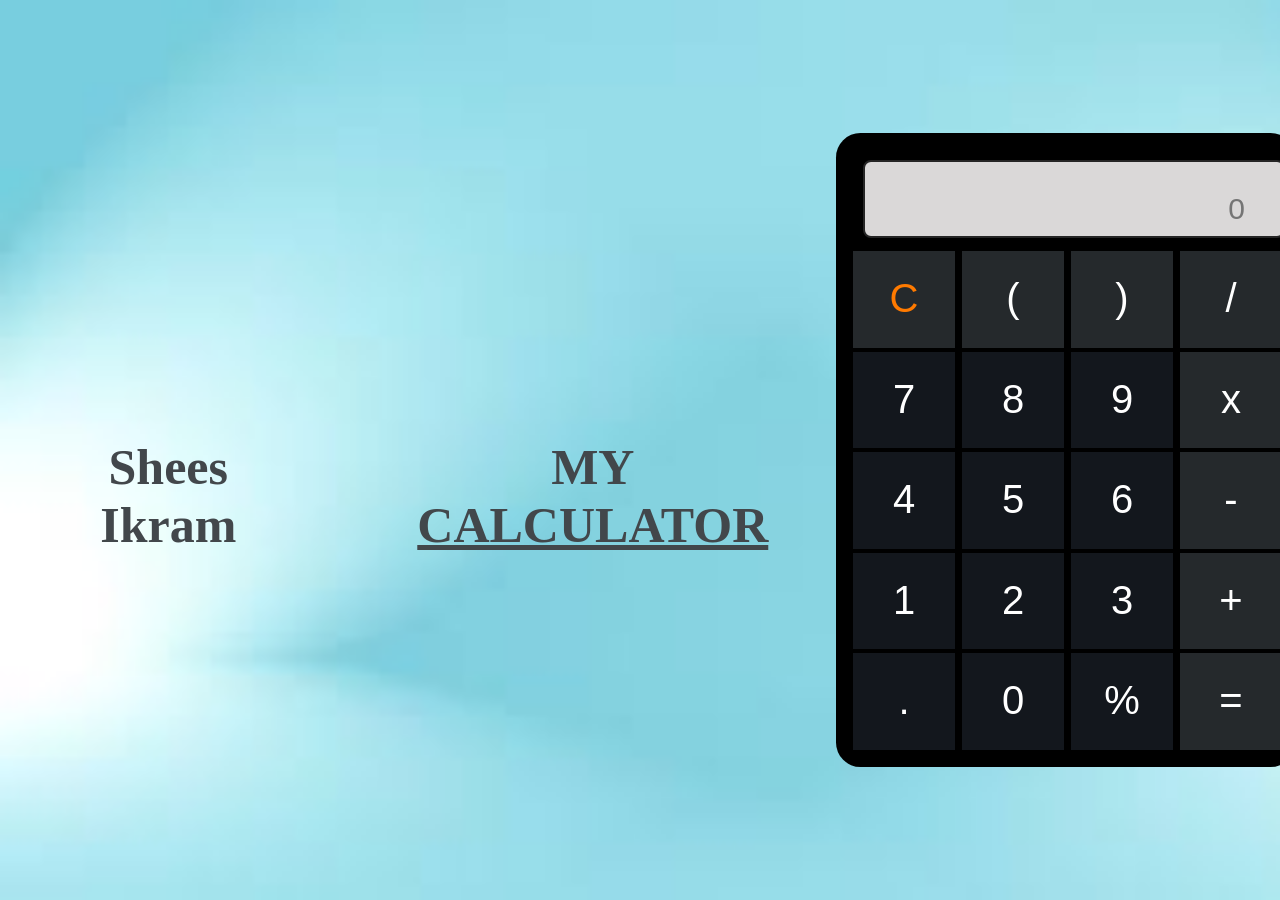
<file: Level 1 Task 3 (Codsoft)/indx.html>
<!DOCTYPE html>
<html lang="en">
    
<head>
    <meta charset="UTF-8">
    <meta http-equiv="X-UA-Compatible" content="IE=edge">
    <meta name="viewport" content="width=device-width, initial-scale=1.0">
    <title>Calculator</title>
    <link rel="stylesheet" type="text/css" href="style.css">
</head>
<body>
    <h1>Shees Ikram</h1>
    <h1>MY <u>CALCULATOR</u></h1>
    <br/> <br/><hr /> <br /> <br/> 

    <div id="container" class="container">
        <form name="calculator">
            <div class="wrapper">
                    <!-- Input Section -->
                <div class="InputArea">
                    <input id="inputBox" type="text" name="userInput" placeholder="0" disabled/>
                </div>
                <!-- Button Section -->
                <div class="buttons">

                    <div class="btnC btnr1">
                        <input id="ButtonC" type="button" value="C" />
                    </div>
                    <div class="btnMod btnr1">
                        <input id="Button(" type="button" value="(" />
                    </div>
                    <div class="btnSign btnr1">
                        <input id="Button)" type="button" value=")" />
                    </div>
                    <div class="btnD btnr1">
                        <input id="Button/" type="button" value="/" />
                    </div>
                    <div class="btn7 btnr2">
                        <input id="Button7" type="button" value="7" />
                    </div>
                    <div class="btn8 btnr2">
                        <input id="Button8" type="button" value="8" />
                    </div>
                    <div class="btn9 btnr2">
                        <input id="Button9" type="button" value="9" />
                    </div>
                    <div class="btnX btnr1">
                        <input id="Button*" type="button" value="x" />
                    </div>
                    <div class="btn4 btnr2">
                        <input id="Button4" type="button" value="4" />
                    </div>
                    <div class="btn5 btnr2">
                        <input id="Button5" type="button" value="5" />
                    </div>
                    <div class="btn6 btnr2">
                        <input id="Button6" type="button" value="6" />
                    </div>
                    <div class="btnM btnr1">
                        <input id="Button-" type="button" value="-" />
                    </div>
                    <div class="btn1 btnr2">
                        <input id="Button1" type="button" value="1" />
                    </div>
                    <div class="btn2 btnr2">
                        <input id="Button2" type="button" value="2" />
                    </div>
                    <div class="btn3 btnr2">
                        <input id="Button3" type="button" value="3" />
                    </div>
                    <div class="btnAdd btnr1">
                        <input id="Button+" type="button" value="+" />
                    </div>
                    <div class="btnDecimal btnr2">
                        <input id="Button." type="button" value="." />
                    </div>
                    <div class="btn0 btnr2">
                        <input id="Button0" type="button" value="0" />
                    </div>
                    <div class="btnBack btnr2">
                        <input id="Button%" type="button" value="%" />
                    </div>
                    <div class="btnEq btnr1">
                        <input id="Button=" type="button" value="=" />
                    </div>
                </div>
            </div>
        </form>
        <br/>
        <br/>
        <br/>
    </div>
    <script type="text/javascript" src="script.js"></script>
    
    
</body>

</html>
</file>
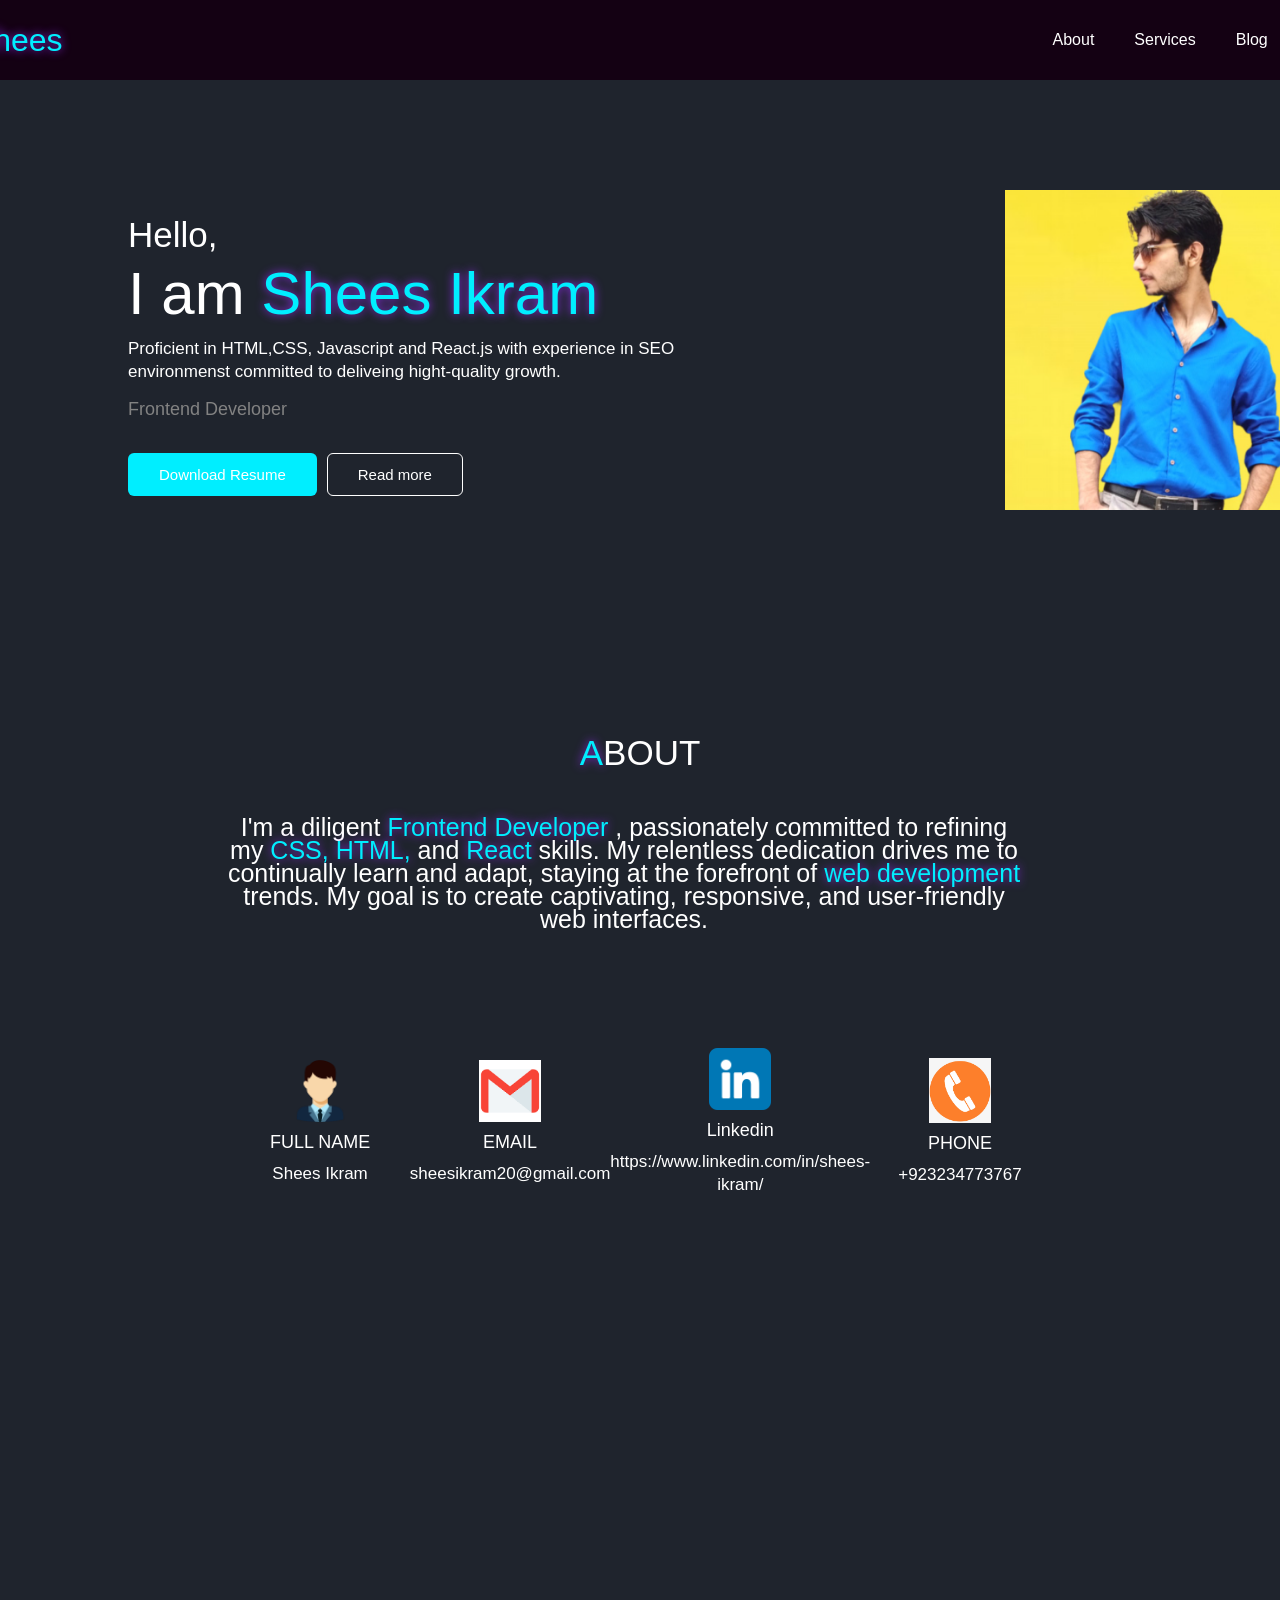
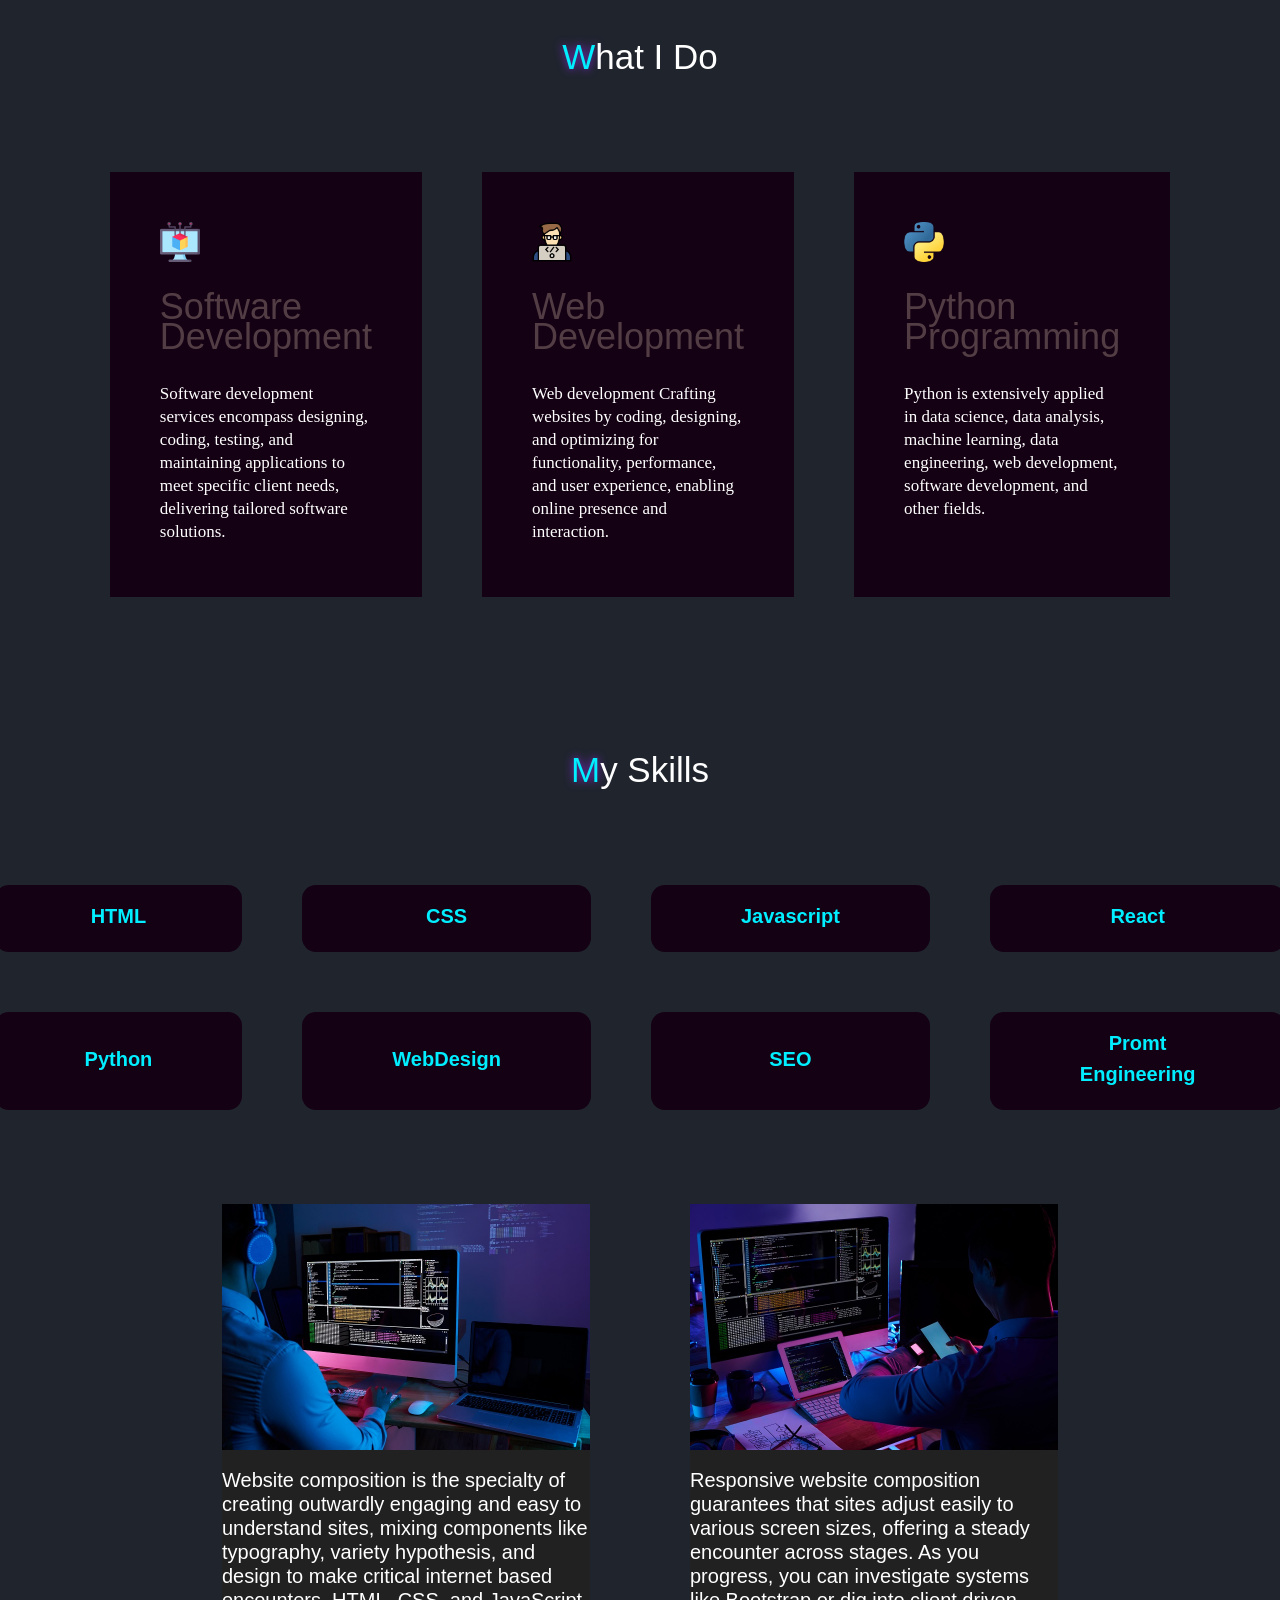
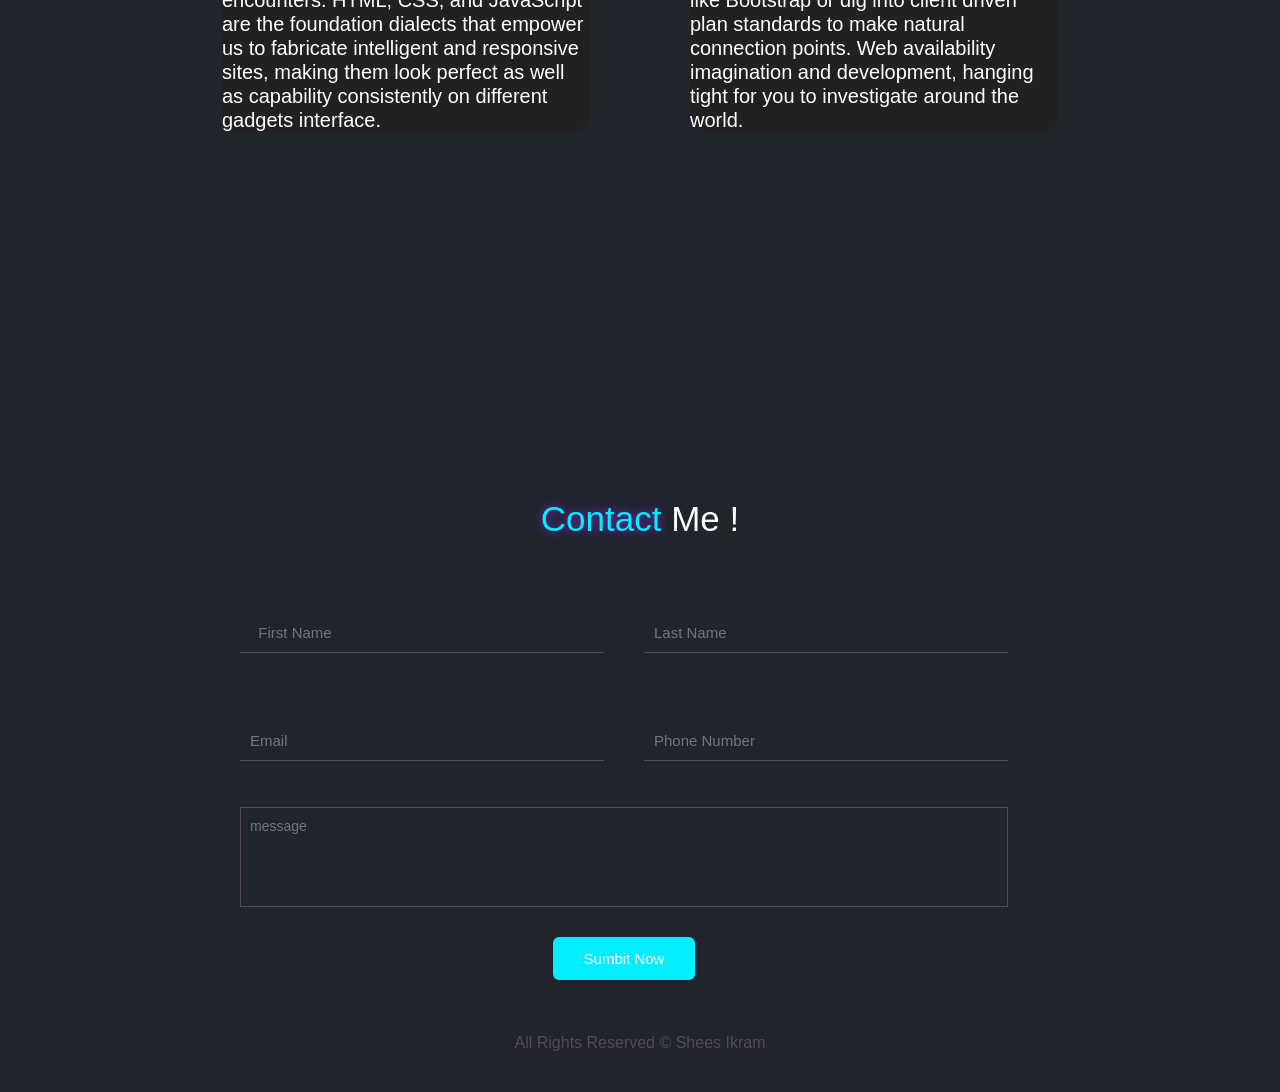
<file: Level 1 Task 2(Codsoft)/Portfolio CodSoft/protofolio.html>
<!DOCTYPE html>
<html lang="en">

<head>
    <meta charset="UTF-8">
    <meta name="viewport" content="width=device-width, initial-scale=1.0">
    <link rel="stylesheet" href="app.css">
    <link rel="stylesheet" href="https://cdnjs.cloudflare.com/ajax/libs/font-awesome/6.4.2/css/all.min.css"/>
    <title>Portfolio</title>
    
    
</head>

<body>
    <nav>
        <div class="container nav-container">
            <a href="" class="logo">
                <h2>ssssssssss<span>shees </span></h2>
            </a>
            <ul>
                <li><a href="#About">About </a></li>
                <li><a href="#Services">Services</a></li>
                <li><a href="#Blog">Blog</a></li>
                <li><a href="#Contact">Contact </a></li>

            </ul>
        </div>
    </nav>
    <header>
        <div class="header-container container">
            <div class="header-left">
                <h1>
                    Hello,

                    <p class="name"> I am <span>Shees Ikram</span></p>
                </h1>
                <p>Proficient in HTML,CSS, Javascript and React.js with
                    experience in SEO<br> environmenst
                    committed to deliveing hight-quality  growth.
                </p>

                <h5>Frontend Developer</h5>
                <br>
                <div class="header-action-aria">
                    <a href="cv.pdf" download class="btn btn-primary">Download Resume</a>
                    <a href="" class="btn">Read more</a>
                </div>
            </div>
            <div class="header-right">
                <img src="sheesik.png" alt="loading">
            </div>
    </header>

    <section id="About">
        <h1><span>A</span>BOUT</h1>
        <div class="container about-container">
            <p>I'm a diligent <span>Frontend Developer </span>, passionately committed to refining my <span> CSS, HTML,
                </span> and <span> React </span> skills. My
                relentless dedication drives me to continually learn and adapt, staying at the forefront of <span>web
                    development</span> trends. My goal is to create captivating, responsive, and user-friendly web
                interfaces.</p>
        </div>
        <div class="about-content">
            <article class="about-article">
                <img src="man.png" alt="">
                <h5>FULL NAME</h5>
                <p>Shees Ikram</p>

            </article>
            <article class="about-article">
                <img src="images (3).png" alt="">
                <h5>EMAIL</h5>
                <p>sheesikram20@gmail.com </p>

            </article>
            <article class="about-article">
                <img src="linkedin.png" alt="">
                <h5>Linkedin</h5>
                <p>https://www.linkedin.com/in/shees-ikram/</p>

            </article>
            <article class="about-article">
                <img src="images.png" alt="">
                <h5>PHONE </h5>
                <p>+923234773767</p>

            </article>
        </div>
    </section>


    <section id="Services">
        <h1><span>W</span>hat I Do</h1>

        <div class="container services-container">
            <article class="services-article">
                <img src="software.png" alt="">
                <h2>Software Development</h2>
                <p>Software development services encompass designing, coding, testing, and maintaining applications to
                    meet specific client needs, delivering tailored software solutions.</p>
            </article>
            <article class="services-article">
                <img src="coding.png" alt="">
                <h2>Web
                    Development</h2>
                <p>Web development

                    Crafting websites by coding, designing, and optimizing for functionality, performance, and user
                    experience, enabling online presence and interaction.</p>
            </article>
            <article class="services-article">
                <img src="python.png" alt="">
                <h2>Python Programming</h2>
                <p>

                 Python is extensively applied in data science, data analysis, machine learning, data engineering, web development, software development, and other fields.</p>
            </article>
        </div>
    </section>

    <section id="skills">
        <h1> <span>M</span>y Skills</h1>
        <div class="container skills-container">
            <article class="skill-article">

                <h4>HTML </h4>
            </article>
            <article class="skill-article">

                <h4>CSS</h4>
            </article>
            <article class="skill-article">

                <h4>Javascript</h4>
            </article>
            <article class="skill-article">

                <h4>React</h4>
            </article>
            <article class="skill-article">

                <h4>Python</h4>
            </article>
            <article class="skill-article">

                <h4>WebDesign</h4>
            </article>
            <article class="skill-article">

                <h4>SEO</h4>
            </article>
            <article class="skill-article">

                <h4>Promt Engineering</h4>
            </article>

        </div>
    </section>


    <section id="Blog">
        <div class="row">
            <div class="header">
               
            </div>
            <div class="content">
                <div class="card">

                    <img src="1.jpg" alt="">
                    <br>
                    <p>
                        Website composition is the specialty of creating outwardly engaging and easy to understand sites, mixing
                        components like typography, variety hypothesis, and design to make critical internet based encounters. HTML,
                        CSS, and JavaScript are the foundation dialects that empower us to fabricate intelligent and
                        responsive sites, making them look perfect as well as capability consistently on different
                        gadgets interface.

                    </p>
                </div>
                <div class="card">

                    <img src="2.jpg" alt="">
                    <br>
                    <p>
                        Responsive website composition guarantees that sites adjust easily to various screen sizes,
                        offering a steady encounter across stages. As you progress, you can investigate systems
                        like Bootstrap or dig into client driven plan standards to make natural connection points. Web
                        availability imagination and development, hanging tight for you to investigate around the world.

                    </p>
                </div>
            </div>
        </div>
    </section>
    <section id="Contact">
        <h1> <span>Contact</span> Me !</h1>
        <div class="contatact-container container">
            <form>
                <div class="form-top">
                    <input type="text" placeholder="  First Name" required>
                    <input type="text" placeholder="Last Name" required>
                    <input type="email" placeholder="Email" required>
                    <input type="number" placeholder="Phone Number" required>

                </div>
                <div class="form-bottom">
                    <textarea name="message" placeholder="message"></textarea>
                    <button type="submit" class="btn btn-primary">Sumbit Now</button>
                </div>
            </form>
        </div>
    </section>
    <footer>
       All Rights Reserved &copy; Shees Ikram

    </footer>
    <script src="script.js"></script>

</body>
</html>
</file>
<file: Level 1 Task 3 (Codsoft)/style.css>
* {
    padding: 0;
    margin: 0;
  }
  
  html{
      background-color: #30b9ef;
  }
  
  hr {
      height: 2px;
      background-color: aqua;
  }
  
  h1{
      text-align: center;
      color: #42474b;
      height: 25px;
      font-size: 50px;
      padding: 35px;
  }
  
  .wrapper {
    display: grid;
    height: 600px;
    grid-template-rows: 100px 1fr;
    grid-template-columns: 1fr;
    grid-gap: 1px;
    
  }
  
  .buttons {
    display: grid;
    grid-template-rows: repeat(5, 1fr);
    grid-template-columns: repeat(4, 1fr);
    grid-gap: 4px;

  }
  
  .container {
    width: 425px;
    height: 600px;
    border: 2px solid black;
    border-radius: 10px;
    background-color: #000000;
    margin: 0 auto;
    padding: auto;
    box-shadow: 0px 0px 0px 15px rgba(0, 0, 0, 2);
  }
  
  .inputArea {
    background-color: #5b6d7c;
    grid-column: 1/2;
    display: block;
  }
  
  input[type="text"] {
    box-sizing: border-box;
    margin-top: 10px;
    margin-left: 10px;
    padding-top: 30px;
    padding-right: 38px;
    padding-bottom: 10px;
    font-size: 30px;
    background-color: rgb(218, 216, 216);
    text-align: right;
    border: 2px solid rgb(37, 37, 37);
    border-radius: 8px;
  }
/*   
  input[type=button]:hover {
    background-color: #8c8c8c;
  } */

  input[type="text"]:disabled {
    color:#000000;
  }
  
  .btnr1 {
    background: #25292c;
    text-align: center;
    width: 102px;
  }
  
  .btnr2 {
    background: #13171d;
    text-align: center;
    width: 102px;
  }
  
  .btnr1 > input {
    background: transparent;
    border: none;
    justify-content: center;
    align-self: end;
    color: white;
    font-size: 2.5em;
    margin-top: 25px;
  }
  
  .btnr2 > input {
    background: transparent;
    border: none;
    justify-content: center;
    align-self: end;
    color: white;
    font-size: 2.5em;
    margin-top: 25px;
  }
  
  .btnC > input {
    color: #ff7a00 !important;
  }

  body{
    width: 100%;
    height: 100vh;
    background: url('images.jpg')no-repeat;
    background-size: cover;
    display: flex;
    justify-content: center;
    align-items: center;
    font-size: 1rem;
  }
</file>
<file: Level 1 Task 2(Codsoft)/Portfolio CodSoft/app.css>
* {
    margin: 0;
    padding: 0;
    box-sizing: border-box;
    text-decoration: none;
    list-style: none;
    font-family: 'Trebuchet MS', 'Lucida Sans Unicode', 'Lucida Grande', 'Lucida Sans', Arial, sans-serif;
    outline: none;
}
:root{
    --color-white:#ffffff;
    --color-light:#828282;
    --color-primary: #0ef;
    --color-dark:#140113;
    --color-border:#7e686895;
    --color-bg:#1f242d;

}
body{
    background: var(--color-bg);
    color: var(--color-white);
}
  h1{
    font-size: 35px;
    font-weight: 400;
    color: white;
    line-height: 30px;
    margin: 1rem 0;
    
    
 }
h2{
    font-size: 36px;
    font-weight: 500;
    line-height: 30px;
    color:var(--color-border);

}
h4{
    font-size: 20px;
    font-weight: 600;
    line-height: 31px;
    color:var(--color-primary);

}
h5{
    font-size: 18px;
    font-weight: 500;
    line-height: 20px;
    color:white;

}
p{
    color:var(--color-white);
    font-size: 17px;
    line-height: 23px;
}
.btn{
    
    display: inline-block;
    width: fit-content;
    border: 1px solid white;
    padding: 12px 30px;
    font-size: 15px;
    font-weight: 500;
    transition: .4s ease;
    color:#ffff;
    border-radius: 6px;
}
.btn:hover{
    background: white;
    color: var(--color-bg);
    border-color:transparent ;
}
.btn-primary{
    background: var(--color-primary);
    border-color: transparent;
    
}
.container{
    max-width: 160px;
    width: 90%;
    margin: 0 auto;
    
}
nav{
    height: 5rem;
    width: 100%;
    position:fixed ;
    top:0;
    right: 0;
    
}
.nav-container  {
  
  height: 100%;
  justify-content: center;
  align-items: center;
  display: flex;

}

ul {
    display: block;
    list-style-type: disc;
    margin-block-start: 1em;
    margin-block-end: 1em;
    margin-inline-start: 950px;
    margin-inline-end:100px;
    padding-inline-start: 40px;
    
}
.logo h2{
    color: white;
    font-size: 32px;
}
.nav-container ul{
    display: flex;
    align-items: center;
    gap:40px;
}
.nav-container ul li a{
    color: #ffffff;
    font-size: 16px;
    font-weight: 400;
    transition: .4s ease;
    
}
.nav-container ul li a:hover{
    color:var(--color-primary);
}
span{
     
    color: var(--color-primary);
    text-shadow:0 0 10px blueviolet;
    
}
header{
    margin-top: 190px;
    

    
}


.header-container{
    display: grid;
    grid-template-columns: 548% 120%;
    align-items: center;
    margin-left: 10%;
}
img{
    width: 170%;
    display: block;
    
    
}
.header-container p{
    width: 90%;
    margin: 2rem 0 1rem;
    font-style:normal;
}
.name{
    width: 50px;
    font-size: 60px;
    font-weight: 500;
}
.header-container h5{
    margin: 1rem 0;
    color: var(--color-light);
}
.header-action-aria{
    display: flex;
    gap: 10px;
    align-items: center;
}
#About{
    padding-top:70px;
}
section>h1{
    text-align: center;
    margin-bottom: 44px;
    margin-top: 158px;
}
.about-container p{
    
    margin: 4px auto;
    width: 62%;
    position: absolute;
    margin-left: -26%;
    font-style:normal;
    font-weight: 55px;
    text-align: center;
    font-size: 25px;

    
}
    
    

.about-content{
margin-top: 600%;
display: grid;
margin: 280px 18%;
grid-template-columns: repeat(4,1fr);
justify-content: center;
align-items: center;



}
.about-article{
    display: flex;
    justify-content: center;
    align-items: center;
    flex-direction: column;
    margin: auto;
    gap: 10px;
    text-align: center;
}
.about-article img{
    width: 62px;
}
#Services{
    padding-top: 8px;
    
}

.services-container{
    display: grid;
    grid-template-columns: repeat(3,1fr);
    gap:60px;
    margin-top: 100px;
   justify-content: center;
}
.services-article{
    background: var(--color-dark);
    display: flex;
    flex-direction: column;
    gap: 30px;
    padding: 50px;
    border-bottom: 4px solid transparent;
}
.services-article:hover{
    border-color: var(--color-primary);
}
.services-article img{
    width: 40px;
}
.services-article p{
    font-family:'Times New Roman', Times, serif;
}









#skills{
    padding-top: -1px;
    
}

.skills-container{
    display: grid;
    grid-template-columns: repeat(4,1fr);
    gap:60px;
    margin-top: 100px;
   justify-content: center;
   text-align: center;

}
.skill-article{
    background: var(--color-dark);
    display: flex;
    flex-direction: column;
    text-align: center;
    justify-content: center;
    padding:16px 90px;
    border-radius: 14px;
    
    border-bottom: 4px solid transparent;
}
.skill-article:hover{
    border-color: var(--color-primary);
    
}

#Blog .row{
    width: 80%;
    margin: auto;
}
#Blog .row .header{
    width: 60%;
    text-align: center;
    margin: auto;
}
#Blog .row .header h1{
   padding-top: 280px;
   gap: 19px;
}
 .header h1{
  margin:29px ;
}
#Blog .row .header p{
    margin-top: 15px;
    font-size: 18px;
    line-height: 1.3;
}
.content .card img{
    width: 100% ;
    height: auto;
}
.content .card p{
    font-size: 20px;
    line-height: 1.2;
}
.content{
 display: flex;
  align-items:center;
  justify-content:space-between;
  margin: 44px;
  
}
.content .card{
    flex: 2;
    margin: 50px 50px;
    box-shadow: 0px  4px 0px rgba(0,0,0,0,1);
    background-color: #212121;
    border-radius: 19px;
}


#Contact{
    padding-top: 120px;
}
.contatact-container{
    margin-top: 80px;
}
form{
    width: 60%;
    margin: 0 auto;
    position: absolute;
    margin-left: -25%;
}
.form-top{
    display: grid;
    grid-template-columns: 1fr 1fr;
    gap:40px
}
form input{
    padding: 10px;
    background: transparent;
    margin-bottom: 30px;
    color: var(--color-light);
    border: none;
    box-shadow: 0 1px 0 0 var(--color-border);
    transition: .4s ease;
    font-size: 15px;
    line-height: 18px;
    font-weight: 500;
}
form input:focus{
    border-bottom: 1px solid blueviolet;
    color:var(--color-primary);
    box-shadow: none;
}
.form-bottom{
    display: flex;
    flex-direction: column;
    gap: 30px;
    align-items: center;
}
.form-bottom textarea{
    width: 100%;
    padding: 9px;
    height: 100px;
    background: transparent;
    resize: none;
    font-size: 14px;
    line-height: 18px;
    font-weight: 500;
    margin-top: 17px;
    border: 1px solid var(--color-border);
    color: var(--color-primary);
}
.form-bottom textarea :focus{
border-bottom: 1px solid blueviolet;
}

footer{
    margin-top:500px ;
    margin-bottom: 40px ;
    text-align: center;
    color:var(--color-border);
}
.naWinScroll{
    background: var(--color-dark);
    box-shadow: 0 0.1rem rgba(0,0,0,0,7);
}
</file>
